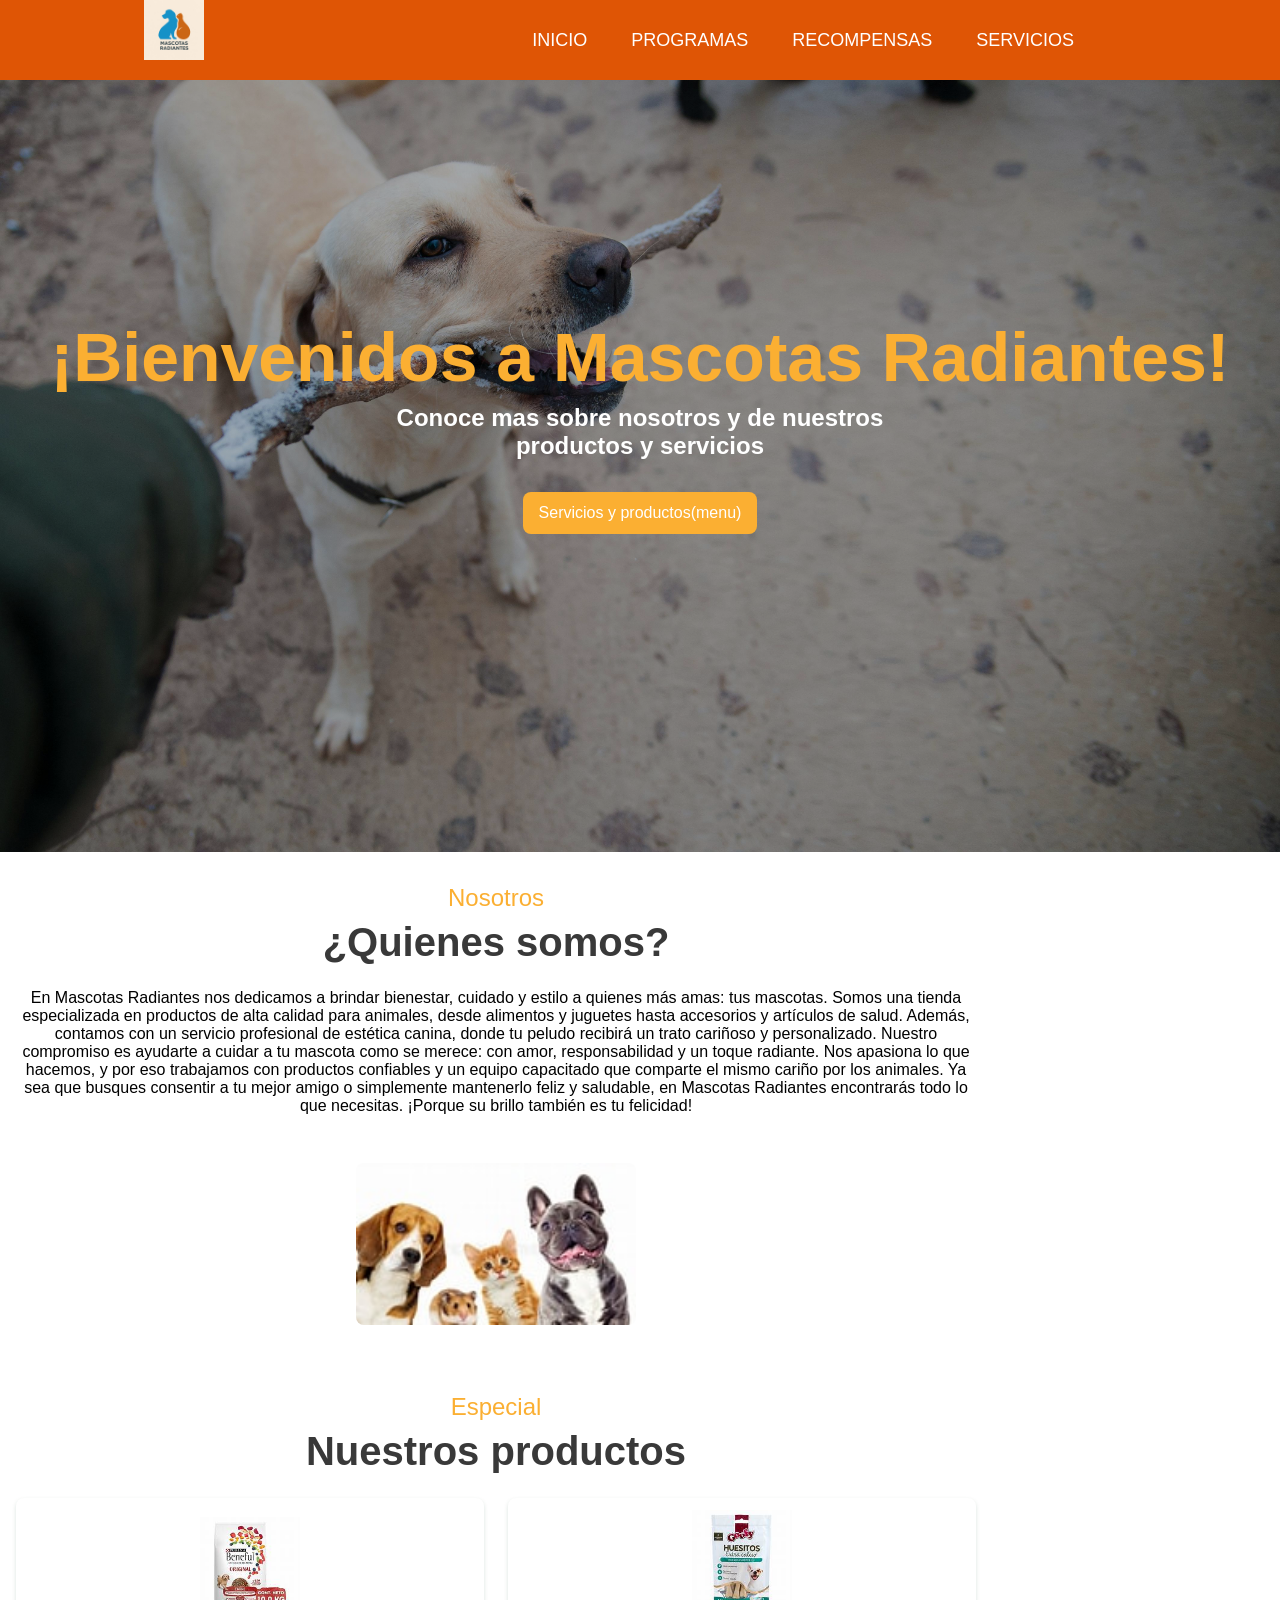
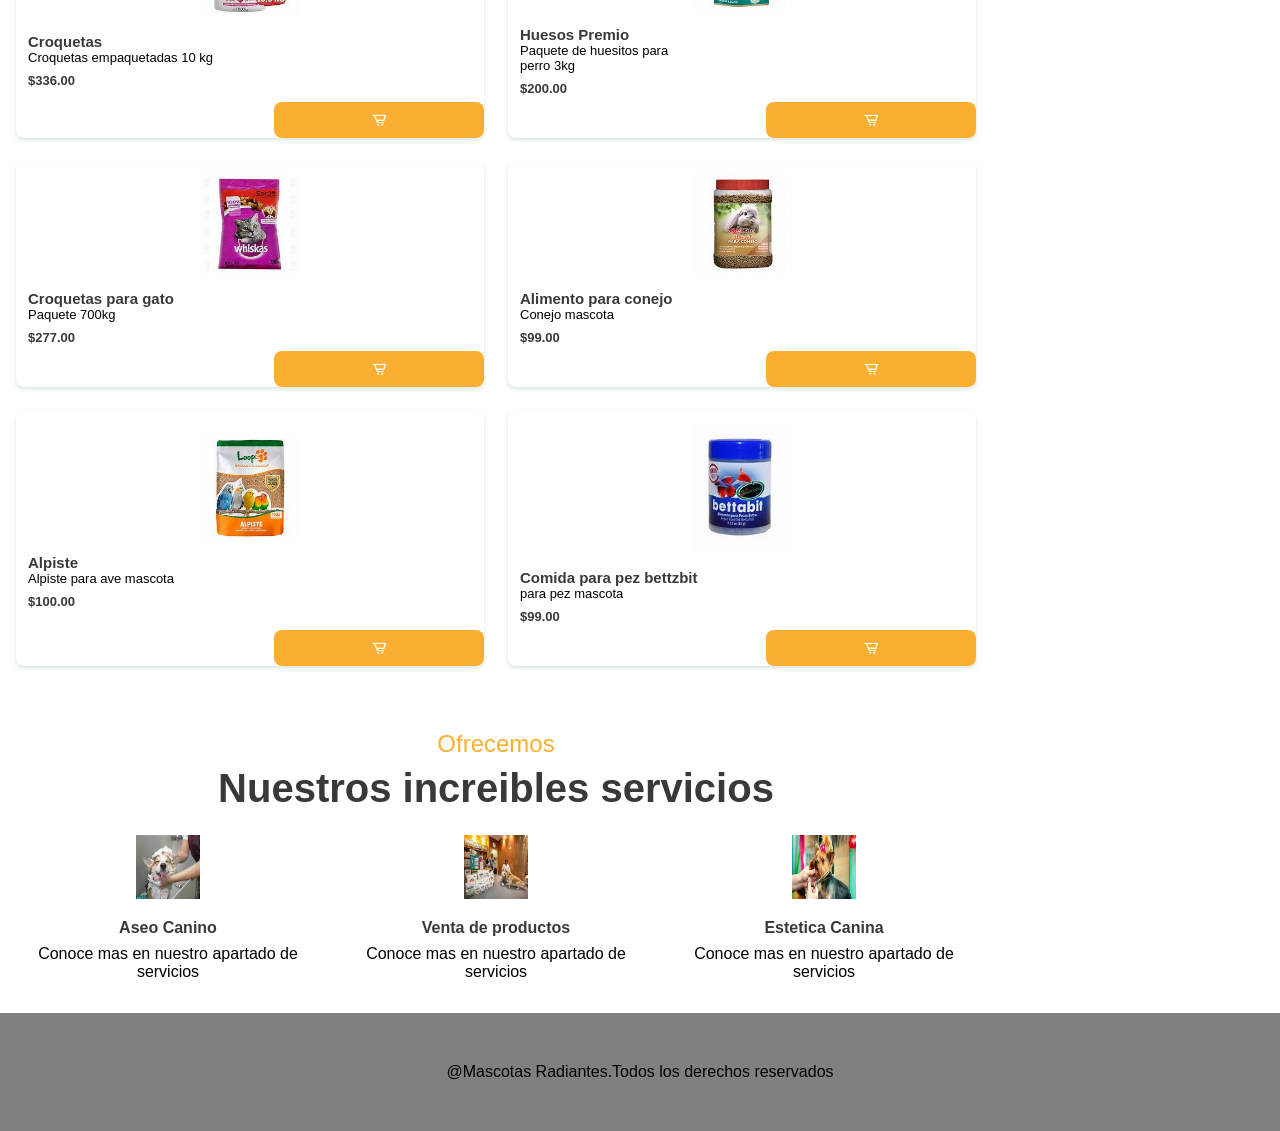
<file: index.html>
<!DOCTYPE html>
<html lang="es">
<head>
    <meta charset="UTF-8">
    <meta name="viewport" content="width=device-width, initial-scale=1.0">
    <title>Tienda de Mascotas</title>
    <link href='https://cdn.jsdelivr.net/npm/boxicons@2.0.5/css/boxicons.min.css' rel='stylesheet'>
    <link rel="stylesheet" href="style.css">
    <link rel="stylesheet" href="https://cdnjs.cloudflare.com/ajax/libs/font-awesome/6.0.0-beta3/css/all.min.css">
    <script defer src="index.js"></script>
</head>
<body>
    <header class="header">
        <nav class="nav">
            <div class="logo">
                <img src="imagenes/logo.jpg" alt="logo" id="logo">
            </div>
            <button class="nav-toggle" id="nav-toggle">
                <i class="fas fa-bars"></i>
            </button>
            <ul class="nav-menu ">
                <li class="nav-menu-item"><a href="index.html" class="nav-menu-link">Inicio</a></li>
                <li class="nav-menu-item"><a href="Programas.html" class="nav-menu-link">Programas</a></li>
                <li class="nav-menu-item"><a href="Recompensas.html" class="nav-menu-link">Recompensas</a></li>
                <li class="nav-menu-item"><a href="Servicios.html" class="nav-menu-link .nav-menu-link_active">Servicios</a></li>
            </ul>

        </nav>
    </header>
    <main class="l-main">

        <section class="home" id="home">
            <div class="home_container tk_container tk-grid">
                <div class="home_data">
                    <h1 class="home_title">¡Bienvenidos a Mascotas Radiantes!</h1>
                    <h2 class="home_subtitle">Conoce mas sobre nosotros y de nuestros<br> productos y servicios</h2>
                    <a href="#menu" class="button">Servicios y productos(menu)</a>
                </div>
            </div>
        </section>

        <section class="about section tk-container" id="about">
            <div class="about_container tk-grid">
                <div class="about_data">
                    <span class="section-subtitle about_initial">Nosotros</span>
                    <h2 class="section-title about_initial">¿Quienes somos?</h2>
                    <p class="about_description">En Mascotas Radiantes nos dedicamos a brindar bienestar, 
                        cuidado y estilo a quienes más amas: tus mascotas. Somos una tienda especializada en productos
                         de alta calidad para animales, desde alimentos y juguetes hasta accesorios y artículos de salud. 
                         Además, contamos con un servicio profesional de estética canina, donde tu peludo recibirá un trato cariñoso
                          y personalizado.

                        Nuestro compromiso es ayudarte a cuidar a tu mascota como se merece: con amor, responsabilidad y un toque radiante.
                         Nos apasiona lo que hacemos, y por eso trabajamos con productos confiables y un equipo capacitado que comparte el
                          mismo cariño por los animales.

                        Ya sea que busques consentir a tu mejor amigo o simplemente mantenerlo feliz y saludable, en Mascotas Radiantes 
                        encontrarás todo lo que necesitas. ¡Porque su brillo también es tu felicidad!
                    </p>
                </div>
                <div class="about_data">
                    <img src="imagenes/header.jpg" alt="" class="about_img">
                </div>
            </div>
        </section>


        <section class="menu section tk-container" id="menu">
            <span class="section-subtitle">Especial</span>
            <h2 class="section-title">Nuestros productos </h2>
            <div class="menu_container tk-grid">

                <div class="menu_content">
                    <img src="imagenes/croquetas.jpg" class="menu_img" alt="">
                    <h3 class="menu_name">Croquetas</h3>
                    <span class="menu_detail">Croquetas empaquetadas 10 kg</span>
                    <span class="menu_preci">$336.00</span>
                    <a href="#" class="button menu_button"><i class="bx bx-cart-alt"></i></a>
                </div>
                <div class="menu_content">
                    <img src="imagenes/huesitospaq.jpg" class="menu_img" alt="">
                    <h3 class="menu_name">Huesos Premio</h3>
                    <span class="menu_detail">Paquete de huesitos para<br>perro 3kg</span>
                    <span class="menu_preci">$200.00</span>
                    <a href="#" class="button menu_button"><i class="bx bx-cart-alt"></i></a>
                </div>
                <div class="menu_content">
                    <img src="imagenes/gatoo.jpg" class="menu_img" alt="">
                    <h3 class="menu_name">Croquetas para gato</h3>
                    <span class="menu_detail">Paquete 700kg</span>
                    <span class="menu_preci">$277.00</span>
                    <a href="#" class="button menu_button"><i class="bx bx-cart-alt"></i></a>
                </div>
                <div class="menu_content">
                    <img src="imagenes/conejo.jpg" class="menu_img" alt="">
                    <h3 class="menu_name">Alimento para  conejo</h3>
                    <span class="menu_detail">Conejo mascota</span>
                    <span class="menu_preci">$99.00</span>
                    <a href="#" class="button menu_button"><i class="bx bx-cart-alt"></i></a>
                </div>
                <div class="menu_content">
                    <img src="imagenes/alpiste.jpg" class="menu_img" alt="">
                    <h3 class="menu_name">Alpiste</h3>
                    <span class="menu_detail">Alpiste para ave mascota</span>
                    <span class="menu_preci">$100.00</span>
                    <a href="#" class="button menu_button"><i class="bx bx-cart-alt"></i></a>
                </div>
                <div class="menu_content">
                    <img src="imagenes/pez.jpg" class="menu_img" alt="">
                    <h3 class="menu_name">Comida para pez bettzbit</h3>
                    <span class="menu_detail">para pez mascota</span>
                    <span class="menu_preci">$99.00</span>
                    <a href="#" class="button menu_button"><i class="bx bx-cart-alt"></i></a>
                </div>

            </div>
        </section>

        <section class="services section tk-container" id="services">
            <span class="section-subtitle">Ofrecemos</span>
            <h2 class="section-title">Nuestros increibles servicios</h2>
            <div class="services_container tk-grid">
                <div class="services_content">
                    <img src="imagenes/img1.jpg" class="services_img" alt="">
                    <h3 class="services_title">Aseo Canino</h3>
                    <p class="services_description">Conoce mas en nuestro apartado de servicios</p>
                </div>
                <div class="services_content">
                    <img src="imagenes/img2.jpg" class="services_img" alt="">
                    <h3 class="services_title">Venta de productos</h3>
                    <p class="services_description">Conoce mas en nuestro apartado de servicios</p>
                </div>
                <div class="services_content">
                    <img src="imagenes/estetica.jpg" class="services_img" alt="">
                    <h3 class="services_title">Estetica Canina</h3>
                    <p class="services_description">Conoce mas en nuestro apartado de servicios</p>
                </div>
            </div>
        </section>
    </main>
    <footer>
        <p>@Mascotas Radiantes.Todos los derechos reservados</p>
    </footer>
</body>
</html>
</file>
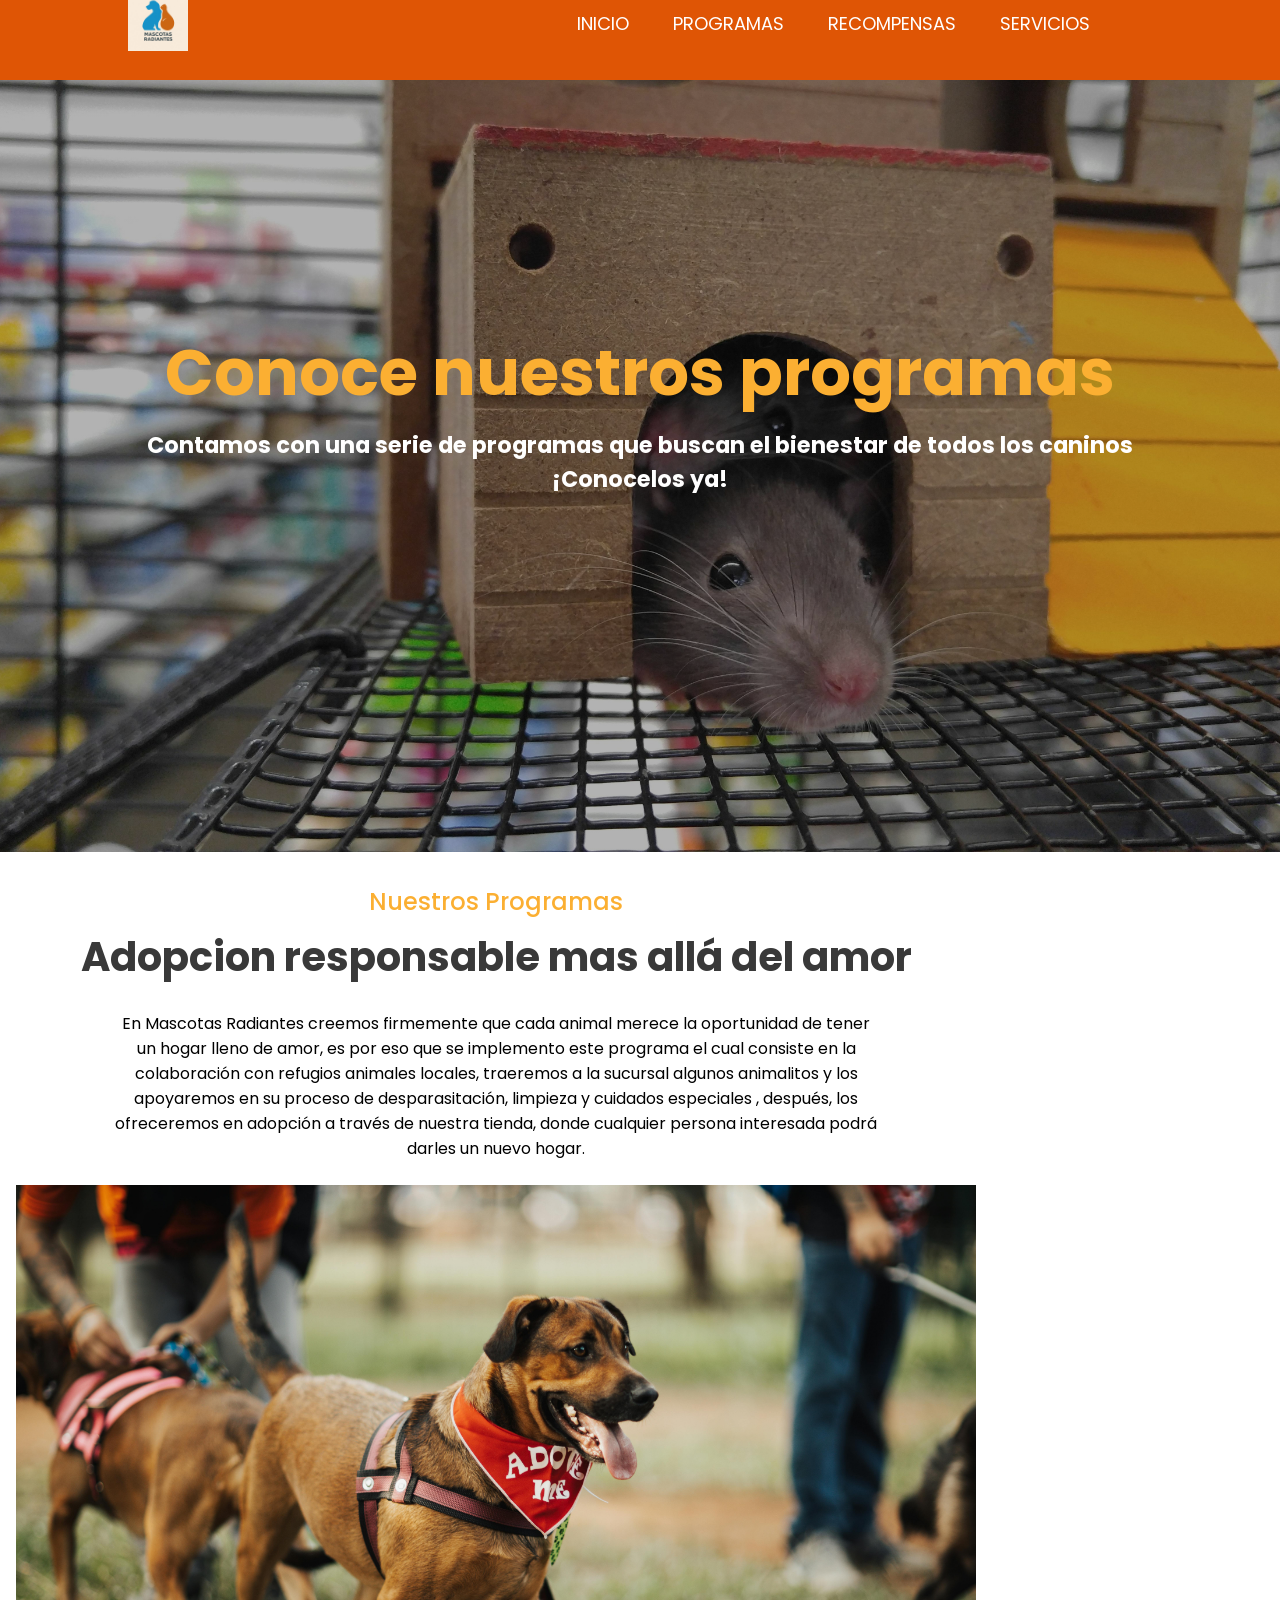
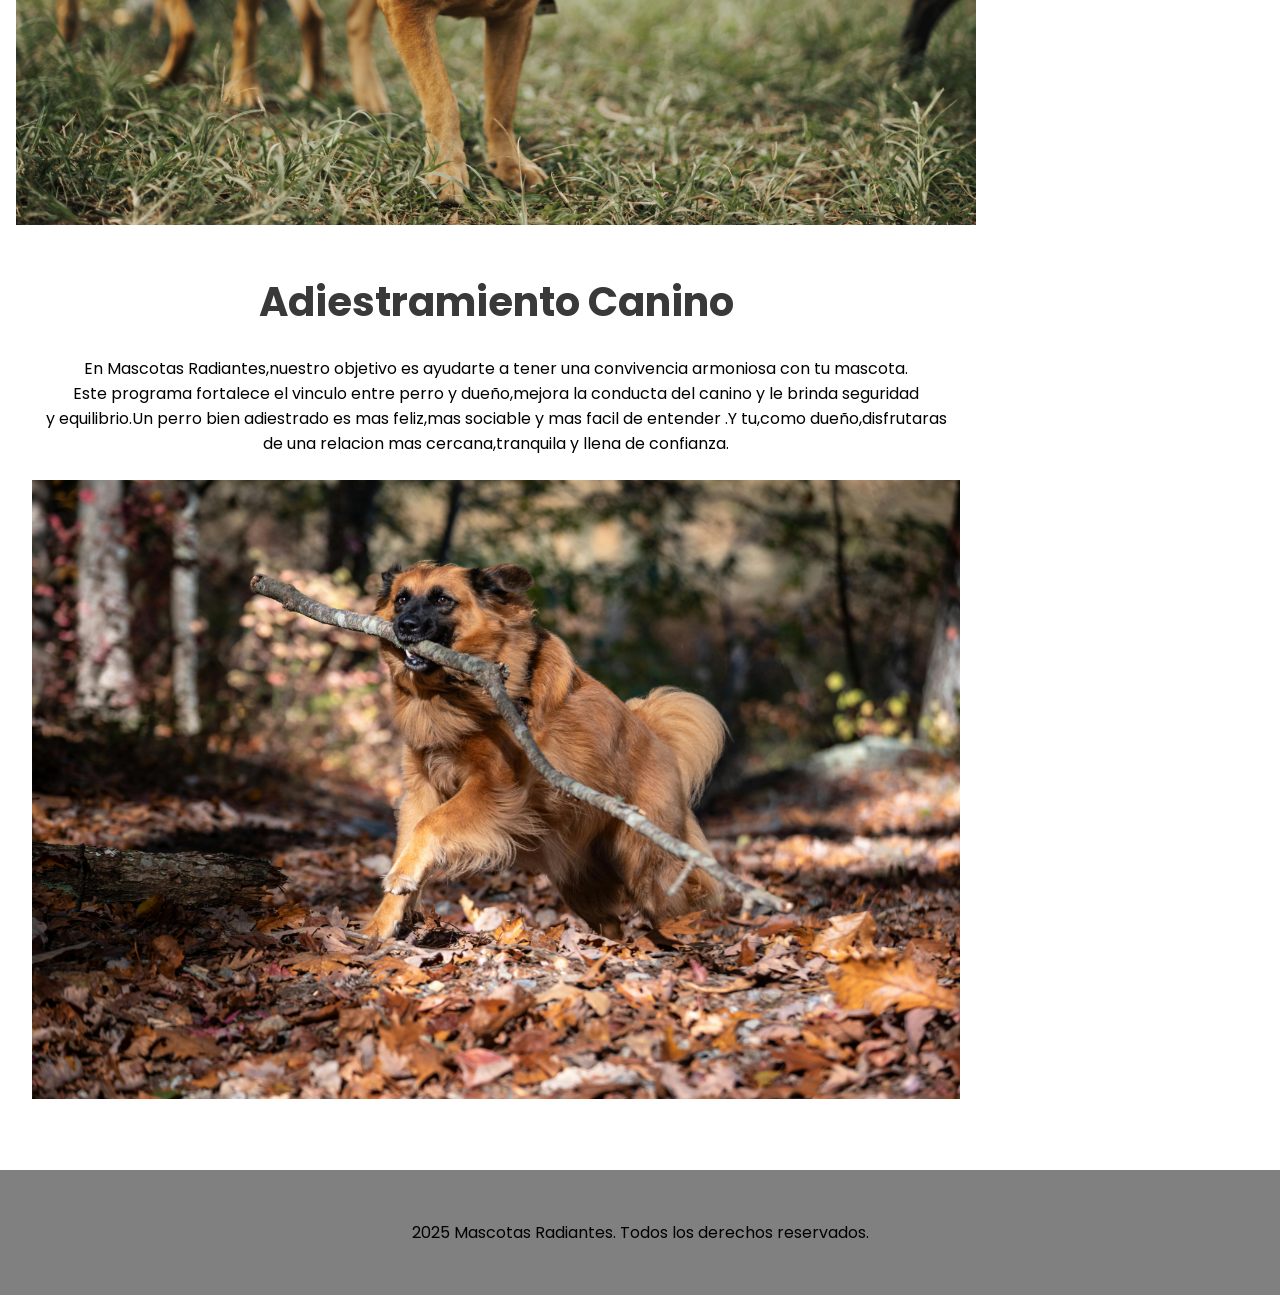
<file: Programas.html>
<!DOCTYPE html>
<html lang="es">
<head>
    <meta charset="UTF-8">
    <meta name="viewport" content="width=device-width, initial-scale=1.0">
    <title>Veterinaria Mascotas Radiantes</title>
    <link rel="stylesheet" href="Programas.css">
    <link rel="stylesheet" href="https://cdnjs.cloudflare.com/ajax/libs/font-awesome/6.0.0-beta3/css/all.min.css">
    <script defer src="programas.js"></script>
</head>
<body>
    <header class="header">
        <nav class="nav">
            <div class="logo">
                <img src="imagenes/logo.jpg" alt="logo" id="logo">
            </div>
            <button class="nav-toggle" id="nav-toggle">
                <i class="fas fa-bars"></i>
            </button>
            <ul class="nav-menu ">
                <li class="nav-menu-item"><a href="index.html" class="nav-menu-link">Inicio</a></li>
                <li class="nav-menu-item"><a href="Programas.html" class="nav-menu-link">Programas</a></li>
                <li class="nav-menu-item"><a href="Recompensas.html" class="nav-menu-link">Recompensas</a></li>
                <li class="nav-menu-item"><a href="Servicios.html" class="nav-menu-link ">Servicios</a></li>
            </ul>

        </nav>
    </header>
    <section class="home" id="home">
        <div class="home_container tk_container tk-grid">
            <div class="home_data">
                <h2 class="home_title">Conoce nuestros programas</h2>
                <h3 class="home_subtitle">Contamos con una serie de programas que buscan el bienestar de todos los caninos <br>¡Conocelos ya!</h3>
            </div>
        </div>
    </section>
    <main class="l-main">
        

        <section class="about section tk-container" id="about">
            <div class="about_container tk-grid">
                <div class="about_data">
                    <span class="section-subtitle about_initial">Nuestros Programas</span>
                    <h2 class="section-title about_initial">Adopcion responsable mas allá del amor</h2>
                    <p class="about_description">
                        En Mascotas Radiantes creemos firmemente que cada animal merece la oportunidad de tener<br> 
            un hogar lleno de amor, es por eso que se implemento este programa el cual consiste en la <br>
            colaboración con refugios animales locales, traeremos a la sucursal algunos animalitos y los <br>
            apoyaremos en su proceso de desparasitación, limpieza y cuidados especiales , después, los <br>
            ofreceremos en adopción a través de nuestra tienda, donde cualquier persona interesada podrá <br>
            darles un nuevo hogar.
                    </p>
                </div>
                <div class="about_data">
                    <img src="imagenes/adoptado.jpg" alt="" class="about_img">
                </div>
            </div>

            <section class="about section tk-container" id="about">
                <div class="about_container tk-grid">
                    <div class="about_data">
                        <span class="section-subtitle about_initial"></span>
                        <h2 class="section-title about_initial">Adiestramiento Canino</h2>
                        <p class="about_description">
                            En Mascotas Radiantes,nuestro objetivo es ayudarte a tener una convivencia armoniosa con tu mascota.<br>
                            Este programa fortalece el vinculo entre perro y dueño,mejora la conducta del canino y le brinda seguridad<br>
                            y equilibrio.Un perro bien adiestrado es mas feliz,mas sociable y mas facil de entender .Y tu,como dueño,disfrutaras<br> 
                             de una relacion mas cercana,tranquila y llena de confianza.
                        </p>
                    </div>
                    <div class="about_data">
                        <img src="imagenes/entrenado.jpg" alt="" class="about_img">
                    </div>
                </div>
        </section>
    </main>

    <footer>
        <p>2025 Mascotas Radiantes. Todos los derechos reservados.</p>
    </footer>
</body>
</html>
</file>
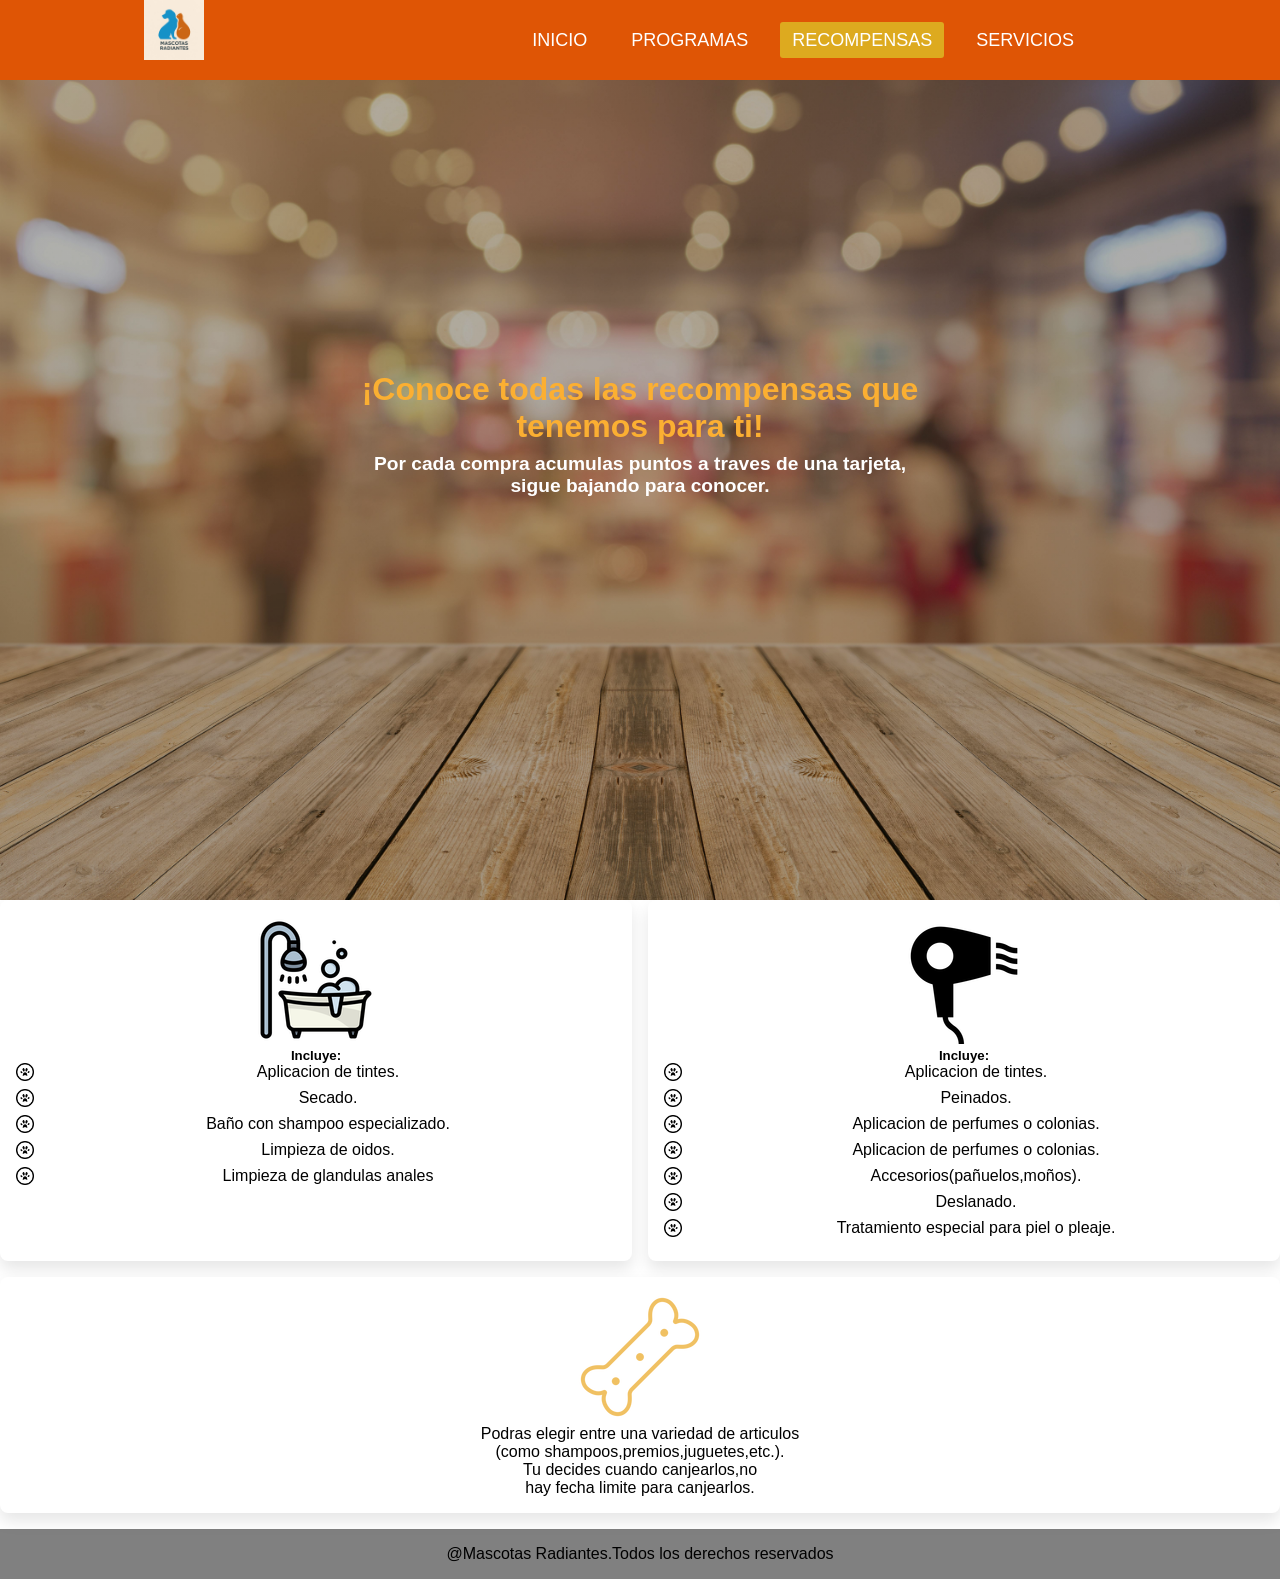
<file: Recompensas.html>
<!DOCTYPE html>
<html lang="es">
<head>
    <meta charset="UTF-8">
    <meta name="viewport" content="width=device-width, initial-scale=1.0">
    <title>Veterinaria Mascotas Radiantes</title>
    <link rel="stylesheet" href="Recompensas.css">
    <link rel="stylesheet" href="https://cdnjs.cloudflare.com/ajax/libs/font-awesome/6.0.0-beta3/css/all.min.css">
    <script defer src="Recompensas.js"></script>
</head>
<body>
    <header class="header">
        <nav class="nav">
            <div class="logo">
                <img src="imagenes/logo.jpg" alt="logo" id="logo">
            </div>
            <button class="nav-toggle" id="nav-toggle">
                <i class="fas fa-bars"></i>
            </button>
            <ul class="nav-menu ">
                <li class="nav-menu-item"><a href="index.html" class="nav-menu-link">Inicio</a></li>
                <li class="nav-menu-item"><a href="Programas.html" class="nav-menu-link">Programas</a></li>
                <li class="nav-menu-item"><a href="Recompensas.html" class="nav-menu-link nav-menu-link_active">Recompensas</a></li>
                <li class="nav-menu-item"><a href="Servicios.html" class="nav-menu-link ">Servicios</a></li>
            </ul>

        </nav>
    </header>
    <section class="big-cont" id="big-cont">
        <div class="medium-cont" id="medium-cont">
            <div class="small-cont" id="small-cont">
                <h1 class="title">¡Conoce todas las recompensas que<br> tenemos para ti!</h1>
                <h2 class="subtitle">Por cada compra acumulas puntos a traves de una tarjeta,<br>sigue bajando para conocer.</h2>
            </div>
        </div>
    </section>
    <section>
        <div class="fila-1">
            <div class="card">
                <div class="icon">
                    <img src="iconos/bañera.ico">
                </div>
            <h5>Incluye:</h5>
            <p class="lista"> Aplicacion de tintes.</p>
                <p class="lista"> Secado.</p>
                <p class="lista"> Baño con shampoo especializado.</p>
                <p class="lista">Limpieza de oidos.</p>
                <p class="lista">Limpieza de glandulas anales</p>    
            </div>
            <div class="card">
                <div class="icon">
                    <img src="iconos/esteticaa.ico">
                </div>
                <h5>Incluye:</h5>
                <p class="lista"> Aplicacion de tintes.</p>
                <p class="lista"> Peinados.</p>
                <p class="lista"> Aplicacion de perfumes o colonias.</p>
                <p class="lista">Aplicacion de perfumes o colonias.</p>
                <p class="lista">Accesorios(pañuelos,moños).</p>    
                <p class="lista">Deslanado.</p>
                <p class="lista">Tratamiento especial para piel o pleaje.</p>
            </div>
        </div>
        <div class="fila-2">
            <div class="card2">
                <div class="icon">
                    <img src="iconos/productos.ico">
                </div>
                <p>Podras elegir entre una variedad de articulos<br>(como shampoos,premios,juguetes,etc.).<br>Tu decides cuando canjearlos,no <br>hay fecha limite para canjearlos.</p>
            </div>
        </div>
    </section>
    <footer>
        <p>@Mascotas Radiantes.Todos los derechos reservados</p>
    </footer>

</body>
</html>
</file>
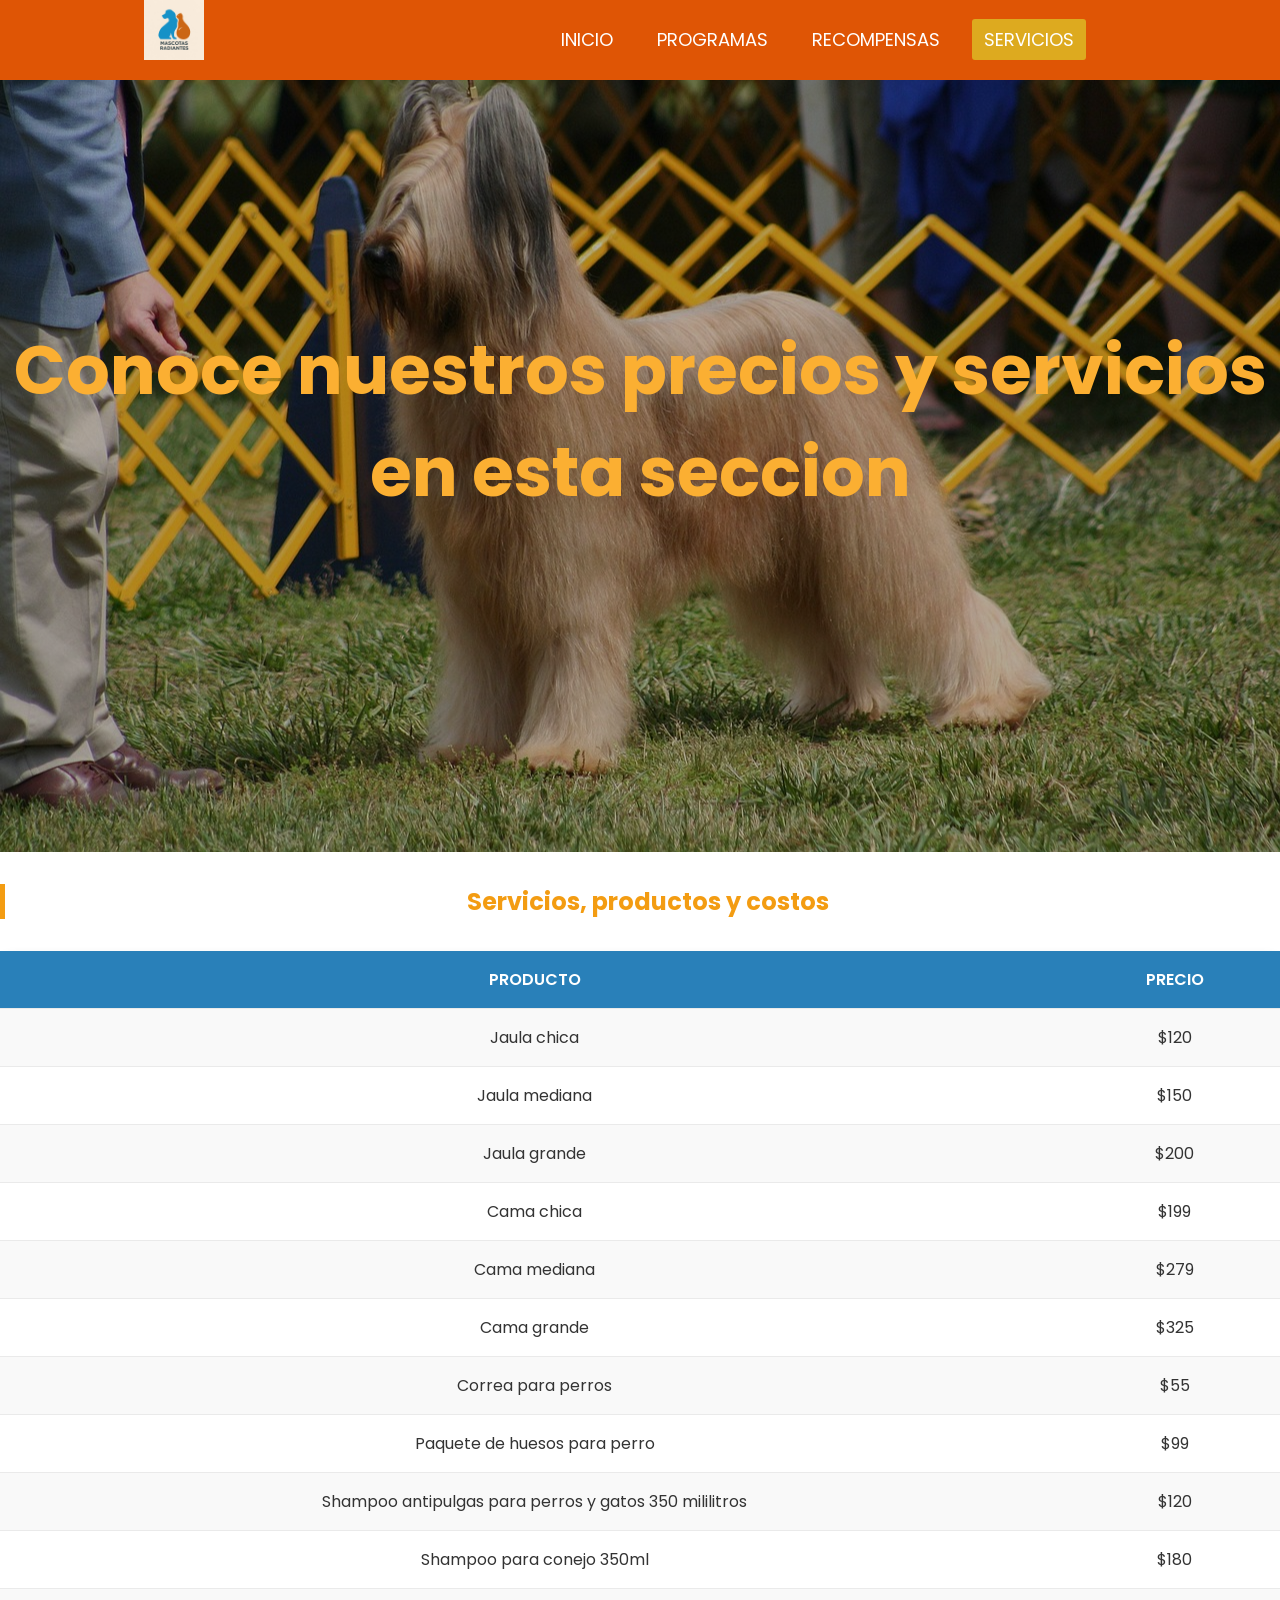
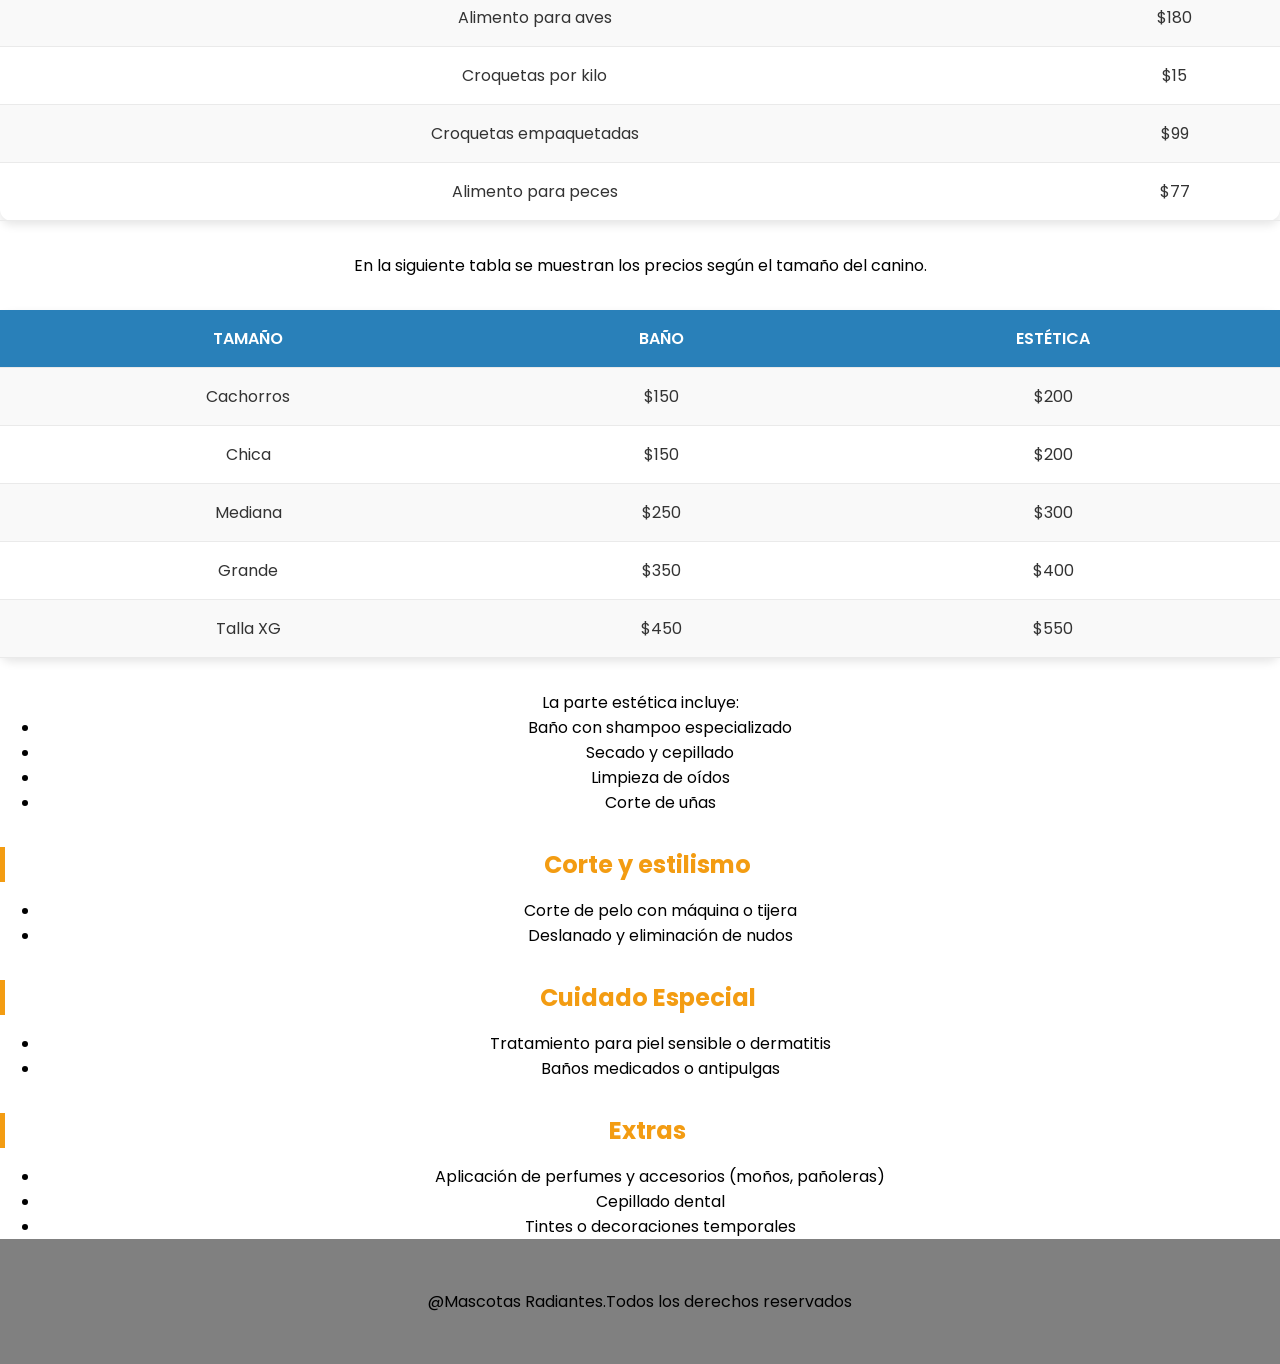
<file: Servicios.html>
<!DOCTYPE html>
<html lang="es">
<head>
    <meta charset="UTF-8">
    <meta name="viewport" content="width=device-width, initial-scale=1.0">
    <title>Veterinaria Mascotas Radiantes</title>
    <link rel="stylesheet" href="Servicios.css">
    <link rel="stylesheet" href="https://cdnjs.cloudflare.com/ajax/libs/font-awesome/6.0.0-beta3/css/all.min.css">
    <script defer src="Servicios.js"></script>
</head>
<body>
    <header class="header">
        <nav class="nav">
            <div class="logo">
                <img src="imagenes/logo.jpg" alt="logo" id="logo">
            </div>
            <button class="nav-toggle" id="nav-toggle">
                <i class="fas fa-bars"></i>
            </button>
            <ul class="nav-menu ">
                <li class="nav-menu-item"><a href="index.html" class="nav-menu-link">Inicio</a></li>
                <li class="nav-menu-item"><a href="Programas.html" class="nav-menu-link">Programas</a></li>
                <li class="nav-menu-item"><a href="Recompensas.html" class="nav-menu-link">Recompensas</a></li>
                <li class="nav-menu-item"><a href="Servicios.html" class="nav-menu-link nav-menu-link_active">Servicios</a></li>
            </ul>

        </nav>
    </header>
<section class="home">
    <div class="house">
        <div class="my_home">
            <h1 class="title">Conoce nuestros precios y servicios <br>en esta seccion</h1>
        </div>
    </div>
  </section>
  <div class="container">
    <h1 class="section-title">Servicios, productos y costos</h1>
    <table class="bordered-table">
        <tr>
            <th>Producto</th>
            <th>Precio</th>
        </tr>
        <tr>
            <td>Jaula chica</td>
            <td>$120</td>
        </tr>
        <tr>
            <td>Jaula mediana</td>
            <td>$150</td>
        </tr>
        <tr>
            <td>Jaula grande</td>
            <td>$200</td>
        </tr>
        <tr>
            <td>Cama chica</td>
            <td>$199</td>
        </tr>
        <tr>
            <td>Cama mediana</td>
            <td>$279</td>
        </tr>
        <tr>
            <td>Cama grande</td>
            <td>$325</td>
        </tr>
        <tr>
            <td>Correa para perros</td>
            <td>$55</td>
        </tr>
        <tr>
            <td>Paquete de huesos para perro</td>
            <td>$99</td>
        </tr>
        <tr>
            <td>Shampoo antipulgas para perros y gatos 350 mililitros</td>
            <td>$120</td>
        </tr>
        <tr>
            <td>Shampoo para conejo 350ml</td>
            <td>$180</td>
        </tr>
        <tr>
            <td>Alimento para aves</td>
            <td>$180</td>
        </tr>
        <tr>
            <td>Croquetas por kilo</td>
            <td>$15</td>
        </tr>
        <tr>
            <td>Croquetas empaquetadas</td>
            <td>$99</td>
        </tr>
        <tr>
            <td>Alimento para peces</td>
            <td>$77</td>
        </tr>   
    </table>
    <p>En la siguiente tabla se muestran los precios según el tamaño del canino.</p>
    <table class="bordered-table">
        <tr>
            <th>Tamaño</th>
            <th>Baño</th>
            <th>Estética</th>
        </tr>
        <tr>
            <td>Cachorros</td>
            <td>$150</td>
            <td>$200</td>
        </tr>
        <tr>
            <td>Chica</td>
            <td>$150</td>
            <td>$200</td>
        </tr>
        <tr>
            <td>Mediana</td>
            <td>$250</td>
            <td>$300</td>
        </tr>
        <tr>
            <td>Grande</td>
            <td>$350</td>
            <td>$400</td>
        </tr>
        <tr>
            <td>Talla XG</td>
            <td>$450</td>
            <td>$550</td>
        </tr>
    </table>
    <p>La parte estética incluye: </p>
    <ul>
        <li>Baño con shampoo especializado</li>
        <li>Secado y cepillado</li>
        <li>Limpieza de oídos</li>
        <li>Corte de uñas</li>
    </ul>
    <h4 class="section-title">Corte y estilismo</h4>
    <ul>
        <li>Corte de pelo con máquina o tijera</li>
        <li>Deslanado y eliminación de nudos</li>
    </ul>
    <h4 class="section-title">Cuidado Especial</h4>
    <ul>
        <li>Tratamiento para piel sensible o dermatitis</li>
        <li>Baños medicados o antipulgas</li>
    </ul>
    <h4 class="section-title">Extras</h4>
    <ul>
        <li>Aplicación de perfumes y accesorios (moños, pañoleras)</li>
        <li>Cepillado dental</li>
        <li>Tintes o decoraciones temporales</li>
    </ul>
</div>
<footer>
  <p>@Mascotas Radiantes.Todos los derechos reservados</p>
</footer>
</body>
</html>
</file>
<file: style.css>
*{
    margin:0;
    box-sizing: border-box;
    font-family:sans-serif;
}
body {
    font-family: sans-serif;
}
.header{
    background-color: #df5505;
    height: 80px;
    position: fixed;
    width:100%;
    top:0;
    left:0;

}

.nav{
    display: flex;
    justify-content: space-between;

    max-width: 992px;
    margin:0 auto;        
}
.nav-link{
    color:white;
    text-decoration: none;

}
.nav-menu{
    display:flex;
    margin-right: 40px;
    list-style: none;

}
.nav-menu-item{
    font-size: 18px;
    margin:0 10px;
    line-height: 80px;
    text-transform: uppercase;
    width:max-content;
}

.nav-menu-link{
    padding: 8px 12px;
    border-radius: 3px;
    color:white;

}


.nav-menu-link:hover,
.nav-menu-link_active{
    background-color: #ddaa1f;
    transition: o.5s;
    
}

.nav-toggle{
    color:white;
    background: none;
    border:none;
    font-size: 30px;
    padding:0 20px;
    line-height: 60px;
    
    display: none;
}
@media(max-width:768px) {
    body{
        padding-top:70px;
    }
    .header{
        height: 60px;
    }
    
    .nav-menu{
        flex-direction: column;
        margin-right: 20px;
        background-color: #c59971;
        position: fixed;
        left:0;
        top:60px;
        width:100%;
        padding:20px 0;

        height: calc(100% - 60px);
        overflow-y: auto;
        left:100%;
        transition: left 0,3s;
    }
    .nav-menu-item{
        line-height: 70px;
    }
        
    
    .nav-menu-link:hover,
    .nav-menu-link_active {
        background: none;
        color:rgb(211, 211, 223);
        
    }
    .nav-toggle{
        display: block;   
    }
    .nav-menu_visible{
        left:center;
    }
}


h1,h2,h3,p,ul {
    margin: 0;
}



.logo img {
    height: 60px;
}


img {
    max-width: 100%;
    height:auto;
}
a {
    text-decoration: none;
}

.section {
    padding: 2rem 0 2rem;
}

.section-title, .section-subtitle {
    text-align: center;
}
.section-title {
    font-size: 2.5rem;
    color: #393939;
    margin-bottom: 1.5rem;
}
.section-subtitle {
    font-size: 1.5rem;
    display: block;
    color: #fbaf32;
    font-weight: 500;
    margin-bottom: .5rem;
}
.tk-container {
    max-width: 960px;
    width: calc(100% - 2rem);
    margin-left: 1rem;
    margin-right: 1rem;
}
.tk-grid {
    display: grid;
    gap: 1.5rem;
}
.l-header {
    width: 100%;
    position: fixed;
    top: 0;
    left: 0;
    z-index: 100;
    background-color: #fbfefd;
}
/*/*/


/*/*/

.home {
    background-image: linear-gradient(rgba(0,0,0,0.3),rgba(0,0,0,0.3)),
     url(imagenes/carrusel2.jpg);
     background-position: center center;
     background-size: cover;
     display: flex;
     justify-content: center;
}
.home_container {
    height: calc(100vh - 3rem);
    align-content: center;
}
.home_data {
    text-align: center;
}
/*/*/
.home_title {
    font-size: 4.25rem;
    color: #fbaf32;
    margin-bottom: .5rem;
}
.home_subtitle {
    font-size: 1.5rem;
    color: #fff;
    margin-bottom: 2rem;
}

.button{
    display: inline-block;
    background-color: #fbaf32;
    color: #fff;
    padding: .75rem 1rem;
    border-radius: .5rem;
    transition: .3s;
}
.button:hover {
    background-color: #e78e00;
}

.about_data {
    text-align: center;
    justify-content: center;
}
.about_description {
    margin-bottom: 1.5rem;
}
.about_img {
    width: 280px;
    border-radius: .5rem;
    justify-self: center;
}

.services_container{
    row-gap: 2.5rem;
    grid-template-columns: repeat(auto-fit, minmax(220px, 1fr));
}

.services_content {
    text-align: center;
}
.services_img {
    width: 64px;
    height: 64px;
    fill: #fbaf32;
    margin-bottom: 1rem;
}
.services_title {
    font-size: 1rem;
    color: #393939;
    margin-bottom: .5rem;
}
.service_description {
    padding: 0 1.5rem;
}

.menu_container {
    grid-template-columns: repeat(2, 1fr);
    justify-content: center;
}

.menu_content{
    position: relative;
    display: flex;
    flex-direction: column;
    background-color: #fff;
    border-radius: .5rem;
    box-shadow: 0 2px 4px rgba(3, 74, 40, .15);
    padding: .75rem;
    justify-content: center;
}
.menu_img{
    width: 100px;
    align-self: center;
    margin-bottom: 1rem;
}

.menu_name, .menu_preci{
    font-weight: 600;
    color: #393939;
}
.menu_name {
    font-size: .938rem;
}
.menu_detail, .menu_preci {
    font-size: .813rem;
}
.menu_detail {
    margin-bottom: .5rem;
}
.menu_preci{
    padding-bottom: 30px;
}

.menu_button {
    position: absolute;
    bottom: 0;
    right: 0;
    display: flex;
    padding: 10px 97px;
}
footer{
    background-color:gray;
    text-decoration: solid;
    text-align: center;
    padding: 50px;
}

@media(max-width:768px) {
    .nav-menu_visible {
        left: 0; /* Muestra el menú */
    }
    .nav-menu {
        display: flex;
        flex-direction: column; /* Alinea los elementos verticalmente */
        justify-content: center; /* Centra los enlaces verticalmente */
        align-items: center; /* Centra los enlaces horizontalmente */
        height: 100%; /* Asegura que ocupe toda la altura */
    }
    .nav-menu_visible,.nav-menu-link{
        color:white;
    }
}
</file>
<file: Programas.css>
@import url("https://fonts.googleapis.com/css2?family=Poppins:wght@400;500;600&display=swap");

*{
    margin:0;
    box-sizing: border-box;
    font-family:'Poppins',sans-serif;
}
body {
    font-family: 'Poppins',sans-serif;
}
.header{
    background-color: #df5505;
    height: 80px;
    position: fixed;
    width:100%;
    top:0;
    left:0;

}

.nav{
    display: flex;
    justify-content: space-between;
    
    max-width: 992px;
    margin:0 auto;        
}
.nav-link{
    color:white;
    text-decoration: none;

}
.nav-menu{
    display:flex;
    margin-right: 40px;
    list-style: none;

}
.nav-menu-item{
    font-size: 18px;
    margin:0 10px;
    line-height: 80px;
    text-transform: uppercase;
    width:max-content;
}

.nav-menu-link{
    padding: 8px 12px;
    border-radius: 3px;
    text-decoration: none;
    color:white;
}


.nav-menu-link:hover,
.nav-menu-link_active{
    background-color: #ddaa1f;
    transition: o.5s;
    
}

.nav-toggle{
    color:white;
    background: none;
    border:none;
    font-size: 30px;
    padding:0 20px;
    line-height: 60px;
    
    display: none;
}
@media(max-width:768px) {
    body{
        padding-top:70px;
    }
    .header{
        height: 60px;
    }
    
    .nav-menu{
        flex-direction: column;
        margin-right: 20px;
        background-color: #c59971;
        position: fixed;
        left:0;
        top:60px;
        width:100%;
        padding:20px 0;

        height: calc(100% - 60px);
        overflow-y: auto;
        left:100%;
        transition: left 0,3s;
    }
    .nav-menu-item{
        line-height: 70px;
    }
        
    
    .nav-menu-link:hover,
    .nav-menu-link_active {
        background: none;
        color:rgb(211, 211, 223);
        
    }
    .nav-toggle{
        display: block;   
    }
    .nav-menu_visible{
        left:center;
    }
}

.logo img {
    height: 60px;
}


/**/
.home {
    background-image: linear-gradient(rgba(0,0,0,0.3),rgba(0,0,0,0.3)),
     url(imagenes/carrusel4.jpg);
     background-position: center center;
     background-size: cover;
}
.home_container {
    height: calc(100vh - 3rem);
    align-content: center;
}
.home_data {
    text-align: center;
}
.home_title {
    font-size: 4rem;
    color: #fbaf32;
    margin-bottom: .5rem;
}
.home_subtitle {
    font-size: 1.4rem;
    color: #fff;
    margin-bottom: 2rem;
}

.section {
    padding: 2rem 0 2rem;
}

.section-title, .section-subtitle {
    text-align: center;
}
.section-title {
    font-size: 2.5rem;
    color: #393939;
    margin-bottom: 1.5rem;
    text-align: center;
}
.section-subtitle {
    font-size: 1.5rem;
    display: block;
    color: #fbaf32;
    font-weight: 500;
    margin-bottom: .5rem;
    text-align: center;
}
.tk-container {
    max-width: 960px;
    width: calc(100% - 2rem);
    margin-left: 1rem;
    margin-right: 1rem;
    text-align: center;
}
.tk-grid {
    display: grid;
    gap: 1.5rem;
}
.l-header {
    width: 100%;
    position: fixed;
    top: 0;
    left: 0;
    z-index: 100;
    background-color: #fbfefd;
}
/*/*/
.nav {
    max-width: 1024px;
    height: 3rem;
    display: flex;
    justify-content: space-between;
    align-items: center;
}
.nav_menu{
    display: none;
}
@media screen and (max-width:768px){
    .nav.menu{
        position: fixed;
        top:-100%;
        left: 0;
        width: 100%;
        padding: 1.5rem 0 1rem;
        text-align: center;
        background-color: #fbfefd;
        transition: .4s;
        box-shadow: 0 4px 4px rgba(0, 0, 0, .1);
        border-radius: 0 0 1rem 1rem;
        z-index: 100;
    }
}

.nav_item {
    margin-bottom: 1rem;
}
.nav_link, .nav_logo, .nav_toggle {
    color: #707070;
    font-weight: 500;
}

.nav_logo:hover{
    color: #fbaf32;
}
.nav_link {
    transition: .3s;
}
.nav_link:hover {
    color: #fbaf32;
}
.nav_toggle {
    font-size: 1.3rem;
    cursor: pointer;
}

.show-menu{
    top: 3rem;
}
/*/*/
@media screen and (max-width:768px){
    .nav.menu{
        position: fixed;
        top:-100%;
        left: 0;
        width: 100%;
        padding: 1.5rem 0 1rem;
        text-align: center;
        background-color: #fbfefd;
        transition: .4s;
        box-shadow: 0 4px 4px rgba(0, 0, 0, .1);
        border-radius: 0 0 1rem 1rem;
        z-index: 100;
    }
}
.about_img{
    height: auto;
    width:100%
}
footer{
    background-color:gray;
    text-decoration: solid;
    text-align: center;
    padding: 50px;
}
@media(max-width:768px) {
    .nav-menu_visible {
        left: 0; /* Muestra el menú */
    }
    .nav-menu {
        display: flex;
        flex-direction: column; /* Alinea los elementos verticalmente */
        justify-content: center; /* Centra los enlaces verticalmente */
        align-items: center; /* Centra los enlaces horizontalmente */
        height: 100%; /* Asegura que ocupe toda la altura */
    }
    .nav-menu_visible,.nav-menu-link{
        color:white;
    }
}
</file>
<file: Recompensas.css>
@import url("https://fonts.googleapis.com/css2?family=Poppins:wght@400;500;600&display=swap");


*{
    margin:0;
    box-sizing: border-box;
    font-family:sans-serif;
}
body {
    font-family: sans-serif;
}
.header{
    background-color: #df5505;
    height: 80px;
    position: fixed;
    width:100%;
    top:0;
    left:0;

}

.nav{
    display: flex;
    justify-content: space-between;

    max-width: 992px;
    margin:0 auto;        
}
.nav-link{
    color:white;
    text-decoration: none;

}
.nav-menu{
    display:flex;
    margin-right: 40px;
    list-style: none;

}
.nav-menu-item{
    font-size: 18px;
    margin:0 10px;
    line-height: 80px;
    text-transform: uppercase;
    width:max-content;
}

.nav-menu-link{
    padding: 8px 12px;
    border-radius: 3px;
    color:white;

}


.nav-menu-link:hover,
.nav-menu-link_active{
    background-color: #ddaa1f;
    transition: o.5s;
    
}

.nav-toggle{
    color:white;
    background: none;
    border:none;
    font-size: 30px;
    padding:0 20px;
    line-height: 60px;
    
    display: none;
}
@media(max-width:768px) {
    body{
        padding-top:70px;
    }
    .header{
        height: 60px;
    }
    
    .nav-menu{
        flex-direction: column;
        margin-right: 20px;
        background-color: #c59971;
        position: fixed;
        left:0;
        top:60px;
        width:100%;
        padding:20px 0;

        height: calc(100% - 60px);
        overflow-y: auto;
        left:100%;
        transition: left 0,3s;
    }
    .nav-menu-item{
        line-height: 70px;
    }
        
    
    .nav-menu-link:hover,
    .nav-menu-link_active {
        background: none;
        color:rgb(211, 211, 223);
        
    }
    .nav-toggle{
        display: block;   
    }
    .nav-menu_visible{
        left:center;
    }
}

.logo img {
    height: 60px;
}

img {
    max-width: 100%;
    height: auto;
}
a {
    text-decoration: none;
}


.big-cont {
    background-image: linear-gradient(rgba(0,0,0,0.3),rgba(0,0,0,0.3)),
     url(imagenes/perrito.jpg);
     background-position: center center;
     background-size: cover;
}
.medium-cont {
    height: calc(100vh - 3rem);
    align-content: center;
}
.small-cont {
    text-align: center;
}
.title {
    font-size: 4.25rem;
    color: #fbaf32;
    margin-bottom: .5rem;
}
.subtitle {
    font-size: 1.5rem;
    color: #fff;
    margin-bottom: 2rem;
}
.fila-1{
    display: flex;
    gap:10px;
    margin-bottom: 15px;
}
.card{
    background-color: #f1b91e;
    padding: 20px;
    text-align: center;
    flex:1;
}
.fila-2{
    display: flex;
    gap: 10px;
    margin-bottom: 15px;
}
.card2{
    background-color: #e4cc89;
    padding: 20px;
    text-align: center;
    flex:1;
}
.lista{
    background: url(/iconos/huella.ico) no-repeat left center;
    background-size: 18px;
    padding-left: 16px;
    margin-bottom:16px;

}
footer{
    background-color:gray;
    text-decoration: solid;
    text-align: center;
    padding: 50px;
}
.Menus ul {
    list-style: none;
    margin: 0;
    padding: 0;
    display: flex;
    flex-wrap: wrap; /* Permite que los items se envuelvan */
}

.Menus li {
    margin-left: 1rem;
}

.Menus a {
    text-decoration: none;
    color: white;
    font-weight: bold;
    padding: 0.5rem 1rem;
}

.Menus a:hover {
    color: #0056b3;
}

.big-cont {
    background-image: linear-gradient(rgba(0, 0, 0, 0.3), rgba(0, 0, 0, 0.3)), url(/imagenes/perrito.jpg);
    background-position: center center;
    background-size: cover;
    min-height: 100vh; /* Asegurar que ocupe toda la altura de la pantalla */
    display: flex;
    align-items: center;
    justify-content: center;
}

.medium-cont {
    text-align: center; /* Centrar el texto */
}

.small-cont {
    text-align: center;
}

.title {
    font-size: 2rem; /* Reducir el tamaño del título para pantallas pequeñas */
    color: #fbaf32;
    margin-bottom: 0.5rem;
}

.subtitle {
    font-size: 1.2rem; /* Reducir el tamaño del subtítulo */
    color: #fff;
    margin-bottom: 2rem;
}

.fila-1, .fila-2 {
    display: flex;
    flex-wrap: wrap; /* Permite que los cards se envuelvan */
    gap: 1rem;
    margin-bottom: 1rem;
}

.card, .card2 {
    background-color: white;
    padding: 1rem;
    border-radius: 0.5rem;
    box-shadow: 0 0.5rem 1rem rgba(0, 0, 0, 0.1);
    flex: 1 1 300px; /* Ancho mínimo de 300px */
    text-align: center;
}

.lista {
    background: url(/iconos/huella.ico) no-repeat left center;
    background-size: 18px;
    padding-left: 24px;
    margin-bottom: 0.5rem;
}

footer {
    background-color: gray;
    text-align: center;
    padding: 1rem;
}
@media(max-width:768px) {
    .nav-menu_visible {
        left: 0; /* Muestra el menú */
    }
    .nav-menu {
        display: flex;
        flex-direction: column; /* Alinea los elementos verticalmente */
        justify-content: center; /* Centra los enlaces verticalmente */
        align-items: center; /* Centra los enlaces horizontalmente */
        height: 100%; /* Asegura que ocupe toda la altura */
    }
    .nav-menu_visible,.nav-menu-link{
        color:white;
    }
}
</file>
<file: Servicios.css>
@import url("https://fonts.googleapis.com/css2?family=Poppins:wght@400;500;600&display=swap");

* {
    margin: 0;
    box-sizing: border-box;
    font-family: 'Poppins', sans-serif;
}

body {
    font-family: 'Poppins', sans-serif;
}

.header {
    background-color: #df5505;
    height: 80px;
    position: fixed;
    width: 100%;
    top: 0;
    left: 0;
    z-index: 999;
}

.nav {
    display: flex;
    justify-content: space-between;
    max-width: 992px;
    margin: 0 auto;
}

.nav-link {
    color: white;
    text-decoration: none;
}

.nav-menu {
    display: flex;
    margin-right: 40px;
    list-style: none;
}

.nav-menu-item {
    font-size: 18px;
    margin: 0 10px;
    line-height: 80px;
    text-transform: uppercase;
    width: max-content;
}

.nav-menu-link {
    padding: 8px 12px;
    border-radius: 3px;
    text-decoration: none;
    color: white;
}

.nav-menu-link:hover,
.nav-menu-link_active {
    background-color: #ddaa1f;
    transition: 0.5s;
}

.nav-toggle {
    color: white;
    background: none;
    border: none;
    font-size: 30px;
    padding: 0 20px;
    line-height: 60px;
    display: none;
}

.logo img {
    height: 60px;
}

img {
    max-width: 100%;
    height: auto;
}

a {
    text-decoration: none;
}

.home {
    background-image: linear-gradient(rgba(0,0,0,0.3),rgba(0,0,0,0.3)),
    url(imagenes/perrooo.jpg);
    background-position: center center;
    background-size: cover;
}

.house {
    height: calc(100vh - 3rem);
    align-content: center;
}

.my_home {
    text-align: center;
}

.title {
    font-size: 4.25rem;
    color: #fbaf32;
    margin-bottom: .5rem;
}

.bordered-table {
    width: 100%;
    border-collapse: collapse;
    margin: 2rem 0;
    font-family: 'Segoe UI', Tahoma, Geneva, Verdana, sans-serif;
    font-size: 1rem;
    background-color: #fff;
    box-shadow: 0 4px 10px rgba(0, 0, 0, 0.1);
    border-radius: 12px;
    text-align: center;
}

.bordered-table th,
.bordered-table td {
    padding: 1rem;
    text-align: center;
    border-bottom: 1px solid #eaeaea;
}

.bordered-table th {
    background-color: #2980b9;
    color: white;
    font-weight: 600;
    text-transform: uppercase;
}

.bordered-table tr:nth-child(even) {
    background-color: #f9f9f9;
}

.bordered-table tr:hover {
    background-color: #ffe6cc;
}

.bordered-table td {
    color: #333;
}

/* Responsive */
@media screen and (max-width: 768px) {
    .bordered-table,
    .bordered-table thead,
    .bordered-table tbody,
    .bordered-table th,
    .bordered-table td,
    .bordered-table tr {
        display: block;
    }

    .bordered-table thead {
        display: none;
    }

    .bordered-table tr {
        margin-bottom: 1.5rem;
        background-color: #fff;
        box-shadow: 0 2px 8px rgba(0, 0, 0, 0.05);
        border-radius: 10px;
        padding: 1rem;
    }

    .bordered-table td {
        position: relative;
        padding-left: 50%;
    }

    .bordered-table td::before {
        position: absolute;
        top: 1rem;
        left: 1rem;
        width: 40%;
        font-weight: bold;
        color: #2980b9;
        white-space: nowrap;
    }

    .bordered-table tr:nth-child(1) td:nth-child(1)::before { content: "Producto"; }
    .bordered-table tr:nth-child(1) td:nth-child(2)::before { content: "Precio"; }

    .bordered-table:nth-of-type(2) tr td:nth-child(1)::before { content: "Tamaño"; }
    .bordered-table:nth-of-type(2) tr td:nth-child(2)::before { content: "Baño"; }
    .bordered-table:nth-of-type(2) tr td:nth-child(3)::before { content: "Estética"; }

    .house {
        height: auto;
        padding: 2rem 1rem;
    }

    .title {
        font-size: 2.2rem;
        padding: 0 1rem;
        line-height: 1.3;
    }

    .home {
        background-position: center;
        background-size: cover;
        min-height: 300px;
    }
}

/* Menú hamburguesa responsivo */
@media (max-width: 768px) {
    .nav-toggle {
        display: block;
    }

    .nav-menu {
        flex-direction: column;
        position: fixed;
        top: 60px;
        left: 100%;
        width: 100%;
        height: calc(100% - 60px);
        background-color: #c59971;
        padding: 20px 0;
        overflow-y: auto;
        justify-content: center;
        align-items: center;
        z-index: 1000;
        transition: left 0.3s ease-in-out;
    }

    .nav-menu_visible {
        left: 0;
    }

    .nav-menu-link {
        color: white;
        font-size: 1.2rem;
    }
}

/* Scroll bloqueado cuando se abre el menú */
.no-scroll {
    overflow: hidden;
    height: 100vh;
}

/* Otros estilos */
.section-title {
    color: #f39c12;
    font-size: 1.5rem;
    margin-top: 2rem;
    margin-bottom: 1rem;
    font-weight: bold;
    border-left: 5px solid #f39c12;
    padding-left: 10px;
    text-align: center;
}

p, li {
    text-align: center;
}

footer {
    background-color: gray;
    text-align: center;
    padding: 50px;
}
</file>
